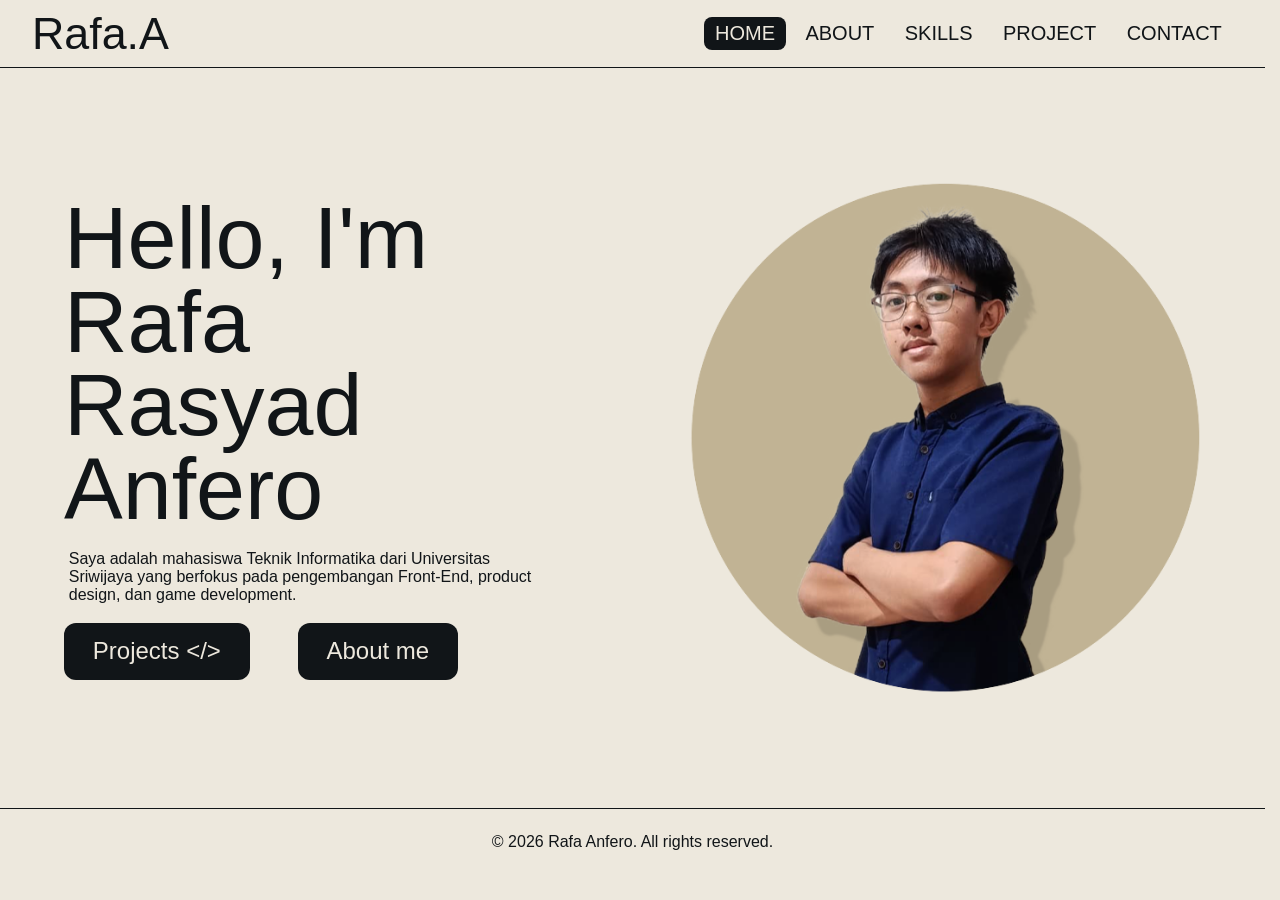
<file: index.html>
<!DOCTYPE html>
<html lang="en">
<head>
    <meta charset="UTF-8">
    <meta name="viewport" content="width=device-width, initial-scale=1.0">
    <title>Rafa.A | Product Designer</title>
    <link rel="stylesheet" href="CSS/style.css">
    <link rel="icon" href="ICONS/Document.svg" type="image/png">
</head>
<body>

    <header id = "header">
        <a href = "index.html" class = "logo">Rafa.A</a>
        <nav>
            <ul>
                <li><a href = "index.html" class = "active">Home</a></li>
                <li><a href = "about.html">About</a></li>
                <li><a href = "about.html#skills">Skills</a></li>
                <li><a href = "projects.html">Project</a></li>
                <li><a href = "contact.html">Contact</a></li>
            </ul>
        </nav>
    </header>

    <main>
        <section class = "hero">
            <div class = "hero-text">
                <h1>Hello, I'm<br/>Rafa Rasyad Anfero</h1>
                <p> 
                    Saya adalah mahasiswa Teknik Informatika dari Universitas Sriwijaya
                    yang berfokus pada pengembangan Front-End, product design, dan game
                    development.
                </p>
                <div class = "hero-button">
                    <a href = "projects.html" class = "button">Projects &lt;/&gt;</a>
                    <a href = "about.html" class = "button">About me</a>
                </div>
            </div>
            <img src = "FOTO/Foto Profil.png" alt = "Profile Photo" class = "foto-profil">
        </section>
    </main>
    
    <footer id = "footer">
        <p>© 2026 Rafa Anfero. All rights reserved.</p>
    </footer>
</body>
</html>
</file>
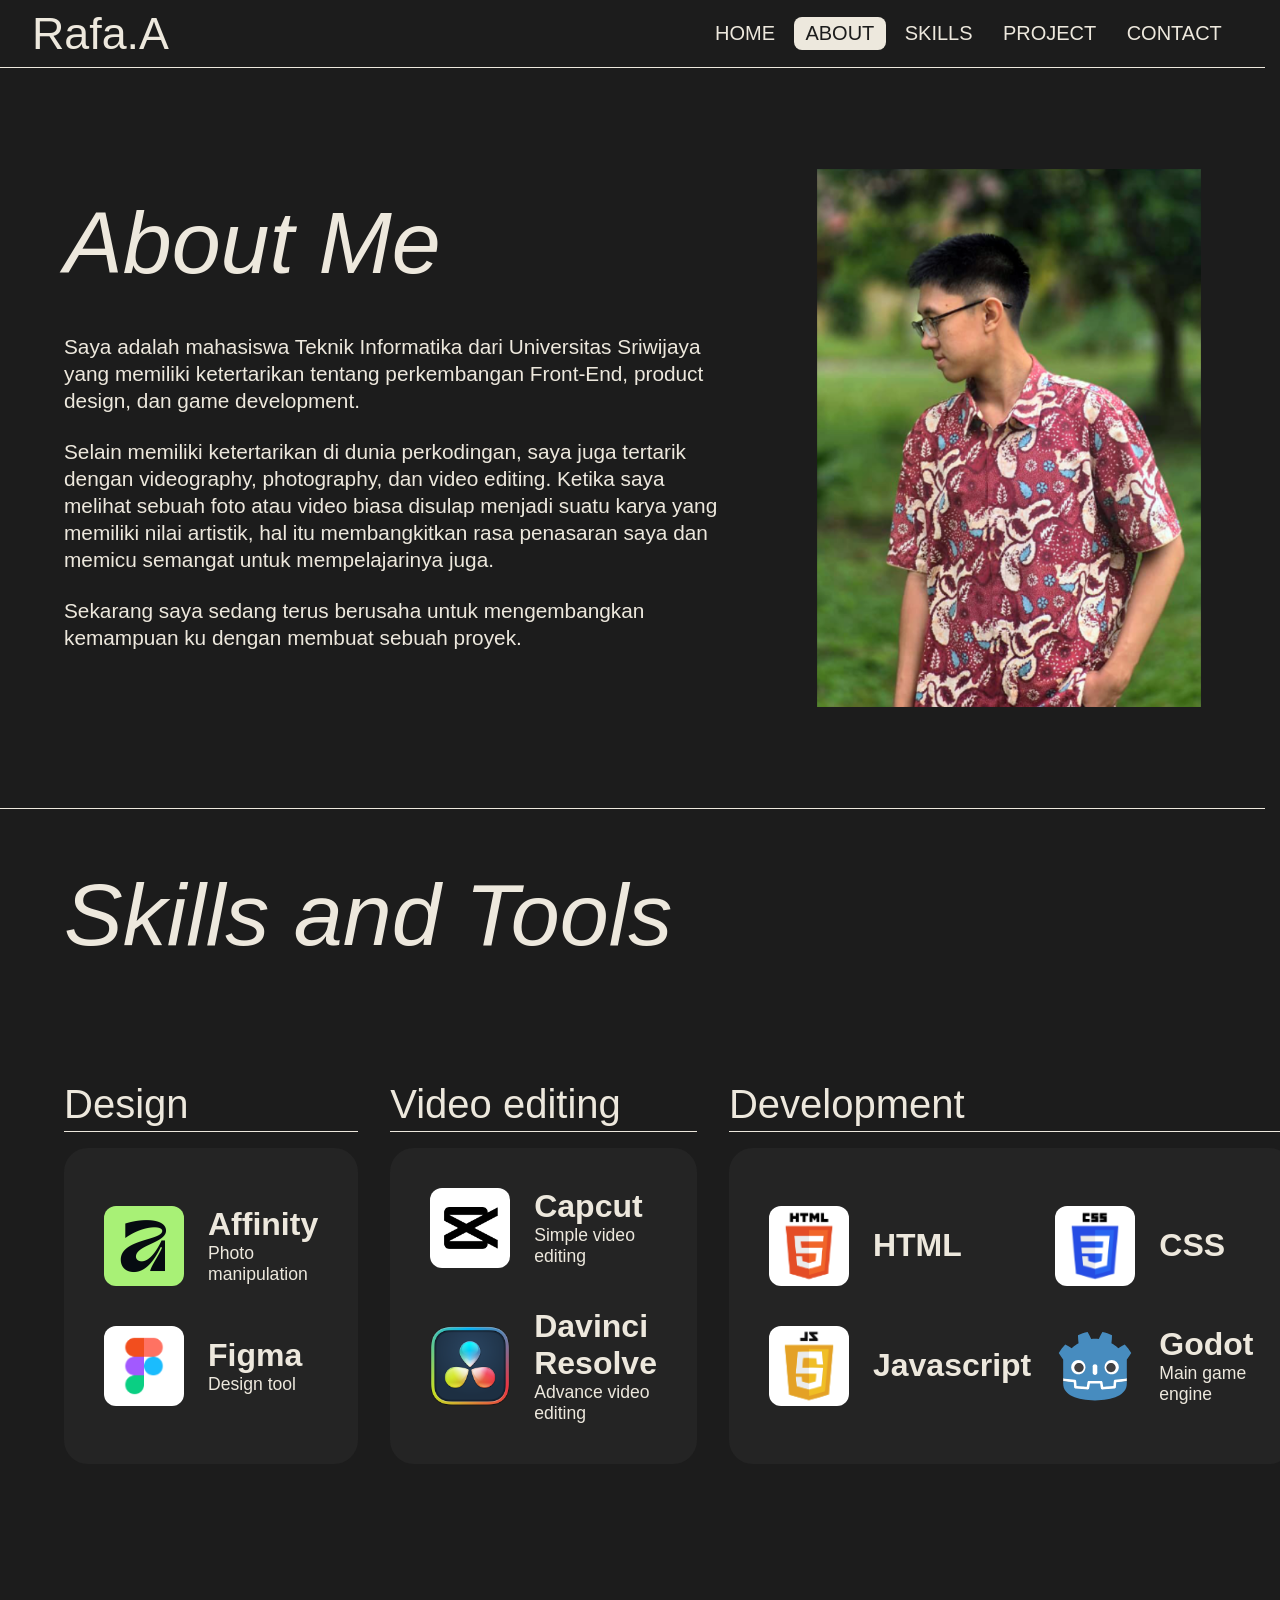
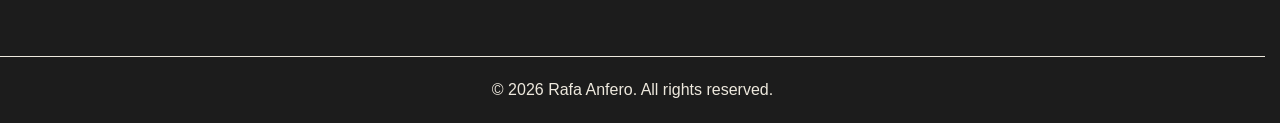
<file: about.html>
<!DOCTYPE html>
<html lang="en">
<head>
    <meta charset="UTF-8">
    <meta name="viewport" content="width=device-width, initial-scale=1.0">
    <link rel="stylesheet" href="CSS/style.css">
    <link rel="icon" href="ICONS/Document.svg" type="image/png">
    <title>About Me | Rafa.A</title>
</head>
<body class = "page-gelap">

    <header id = "header">
        <a href = "index.html" class = "logo">Rafa.A</a>
        <nav>
            <ul>
                <li><a href = "index.html">Home</a></li>
                <li><a href = "about.html" class = "active">About</a></li>
                <li><a href = "about.html#skills">Skills</a></li>
                <li><a href = "projects.html">Project</a></li>
                <li><a href = "contact.html">Contact</a></li>
            </ul>
        </nav>
    </header>

    <main>
        <section class ="about">
            <div class = "cerita">
                <h1>About Me</h1>
                <p>Saya adalah mahasiswa Teknik Informatika dari Universitas Sriwijaya yang memiliki ketertarikan tentang perkembangan Front-End, product design, dan game development.</p>
                <p>Selain memiliki ketertarikan di dunia perkodingan, saya juga tertarik dengan videography, photography, dan video editing. Ketika saya melihat sebuah foto atau video biasa disulap menjadi suatu karya yang memiliki nilai artistik, hal itu membangkitkan rasa penasaran saya dan memicu semangat untuk mempelajarinya juga.</p>
                <p>Sekarang saya sedang terus berusaha untuk mengembangkan kemampuan ku dengan membuat sebuah proyek.</p>
            </div>
                <img src = "FOTO/Batik Foto Profil.png" alt = "Foto Profil" class = "foto-profil2">
        </section>

        <section id = "skills">
            <h2>Skills and Tools</h2>
            <div class = "group-skill-many">

                <div class = "group-skill">
                    <h3>Design</h3>
                    <div class = "skill-card"> 
                        <div class = "skill-item">
                            <img src = "FOTO/Affinity_(App)_Logo.svg.png" alt = "Affinity Logo">
                            <div>
                                <p class = "nama-app">Affinity</p>
                                <p class = "deskripsi-app">Photo manipulation</p>
                            </div>
                        </div>
                        <div class = "skill-item">
                            <img src = "FOTO/Figma.png" alt = "Figma Logo">
                            <div>
                                <p class = "nama-app">Figma</p>
                                <p class = "deskripsi-app">Design tool</p>
                            </div>
                        </div>
                    </div>
                </div>

                <div class = "group-skill">
                    <h3>Video editing</h3>
                    <div class = "skill-card">
                        <div class = "skill-item">
                            <img src = "FOTO/CAPCUT LOGO.png" alt = "Capcut Logo">
                            <div>
                                <p class = "nama-app">Capcut</p>
                                <p class = "deskripsi-app">Simple video editing</p>
                            </div>
                        </div>
                        <div class = "skill-item">
                            <img src = "FOTO/DaVinci_Resolve_Studio.png" alt = "Davinci Resolve Logo">
                            <div>
                                <p class = "nama-app">Davinci Resolve</p>
                                <p class = "deskripsi-app">Advance video editing</p>
                            </div>
                        </div>
                    </div>
                </div>

                <div class = "group-skill">
                    <h3>Development</h3>
                    <div class = "skill-card dua-kolom">
                        <div class = "skill-item">
                            <img src = "FOTO/HTML.png" alt = "HTML Logo">
                            <p class = "nama-app">HTML</p>
                        </div>
                        <div class = "skill-item">
                            <img src = "FOTO/CSS.png" alt = "CSS Logo">
                            <p class = "nama-app">CSS</p>
                        </div>
                        <div class = "skill-item">
                            <img src = "FOTO/Javascript.png" alt = "Javascript Logo">
                            <p class = "nama-app">Javascript</p>
                        </div>
                        <div class = "skill-item">
                            <img src = "FOTO/Godot_icon.svg" alt = "Godot Logo">
                            <div>
                                <p class = "nama-app">Godot</p>
                                <p class = "deskripsi-app">Main game engine</p>
                            </div>
                        </div>
                    </div>
                </div>

            </div>
        </section>
    </main>

    <footer id = "footer">
        <p>© 2026 Rafa Anfero. All rights reserved.</p>
    </footer>
    
</body>
</html>
</file>
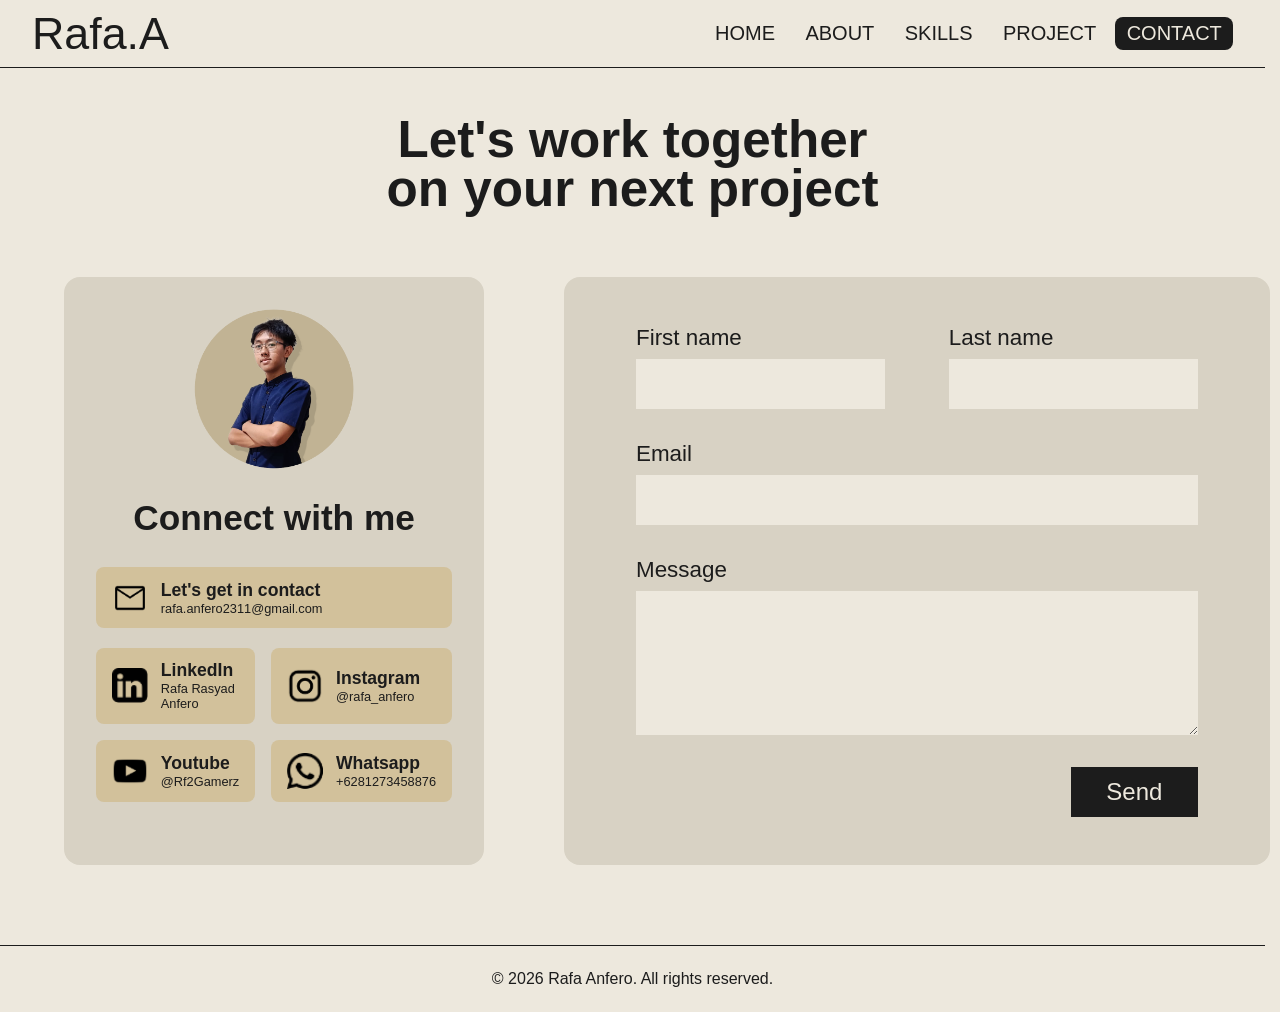
<file: contact.html>
<!DOCTYPE html>
<html lang="en">
<head>
    <meta charset="UTF-8">
    <meta name="viewport" content="width=device-width, initial-scale=1.0">
    <title>Contact | Rafa.A</title>
    <link rel="stylesheet" href="CSS/style.css">
    <link rel="icon" href="ICONS/Document.svg" type="image/png">
</head>
<body class = "page-terang">
    <header id = "header">
        <a href = "index.html" class = "logo">Rafa.A</a>
        <nav>
            <ul>
                <li><a href = "index.html" >Home</a></li>
                <li><a href = "about.html">About</a></li>
                <li><a href = "about.html#skills">Skills</a></li>
                <li><a href = "projects.html">Project</a></li>
                <li><a href = "contact.html" class = "active">Contact</a></li>
            </ul>
        </nav>
    </header>

    <main>
        <section class = "contact">
            <h1>Let's work together<br>on your next project</h1>

            <div class = "box-contact">

                <div class = "box-sosmed">
                        <img src = "FOTO/Foto Profil.png" alt = "Foto profil" class = "foto-contact">
                        <h2>Connect with me</h2>

                        <a href = "mailto:rafa.anfero2311@gmail.com" class = "sos-email">
                            <img src = "ICONS/mail icon.png" alt = "">
                            <div>
                                <p class = "nama-sosmed">Let's get in contact</p>
                                <p class = "nama-akun">rafa.anfero2311@gmail.com</p>
                            </div>
                        </a>

                        <div class = "grid-sosmed">
                            <a href = "https://www.linkedin.com/in/rafa-rasyad-anfero-42a213267" target = "_blank" class = "item-sos">
                                <img src = "ICONS/linkedin icon.png" alt = "">
                                <div>
                                    <p class = "nama-sosmed">LinkedIn</p>
                                    <p class = "nama-akun">Rafa Rasyad Anfero</p>
                                </div>
                            </a>

                            <a href = "https://www.instagram.com/rafa_anfero" target = "_blank" class = "item-sos">
                                <img src = "ICONS/Insta Icon new.png" alt = "">
                                <div>
                                    <p class = "nama-sosmed">Instagram</p>
                                    <p class = "nama-akun">@rafa_anfero</p>
                                </div>
                            </a>

                            <a href = "https://www.youtube.com/@Rf2Gamerz" target = "_blank" class = "item-sos">
                                <img src = "ICONS/youtube icon new.png" alt = "">
                                <div>
                                    <p class = "nama-sosmed">Youtube</p>
                                    <p class = "nama-akun">@Rf2Gamerz</p>
                                </div>
                            </a>

                            <a href = "https://wa.me/6281273458876" target = "_blank" class = "item-sos">
                                <img src = "ICONS/whatapp icon.png" alt = "">
                                <div>
                                    <p class = "nama-sosmed">Whatsapp</p>
                                    <p class = "nama-akun">+6281273458876</p>
                                </div>
                            </a>
                        </div>
                </div>

                <form class = "box-form" action= "mailto:rafa.anfero2311@gmail.com" method= "post" enctype="text/plain">
                    <div class = "baris-form">
                        <div class = "field-form">
                            <label for = "first-name">First name</label>
                            <input type="text" id="first-name" name="first-name">
                        </div>
                        <div class = field-form>
                            <label for = "last-name">Last name</label>
                            <input type="text" id="last-name" name="last-name">
                        </div>
                    </div>

                    <div class = "field-form">
                        <label for = "email">Email</label>
                        <input type="email" id="email" name="email">
                    </div>

                    <div class = "field-form">
                        <label for = "message">Message</label>
                        <textarea id = "message" name="message" rows="5"></textarea>
                    </div>

                    <button type="submit" class = "send">Send</button>
                </form>
                      
            </div>
        </section>
    </main>

    <footer id = "footer">
        <p>© 2026 Rafa Anfero. All rights reserved.</p>
    </footer>
</body>
</html>
</file>
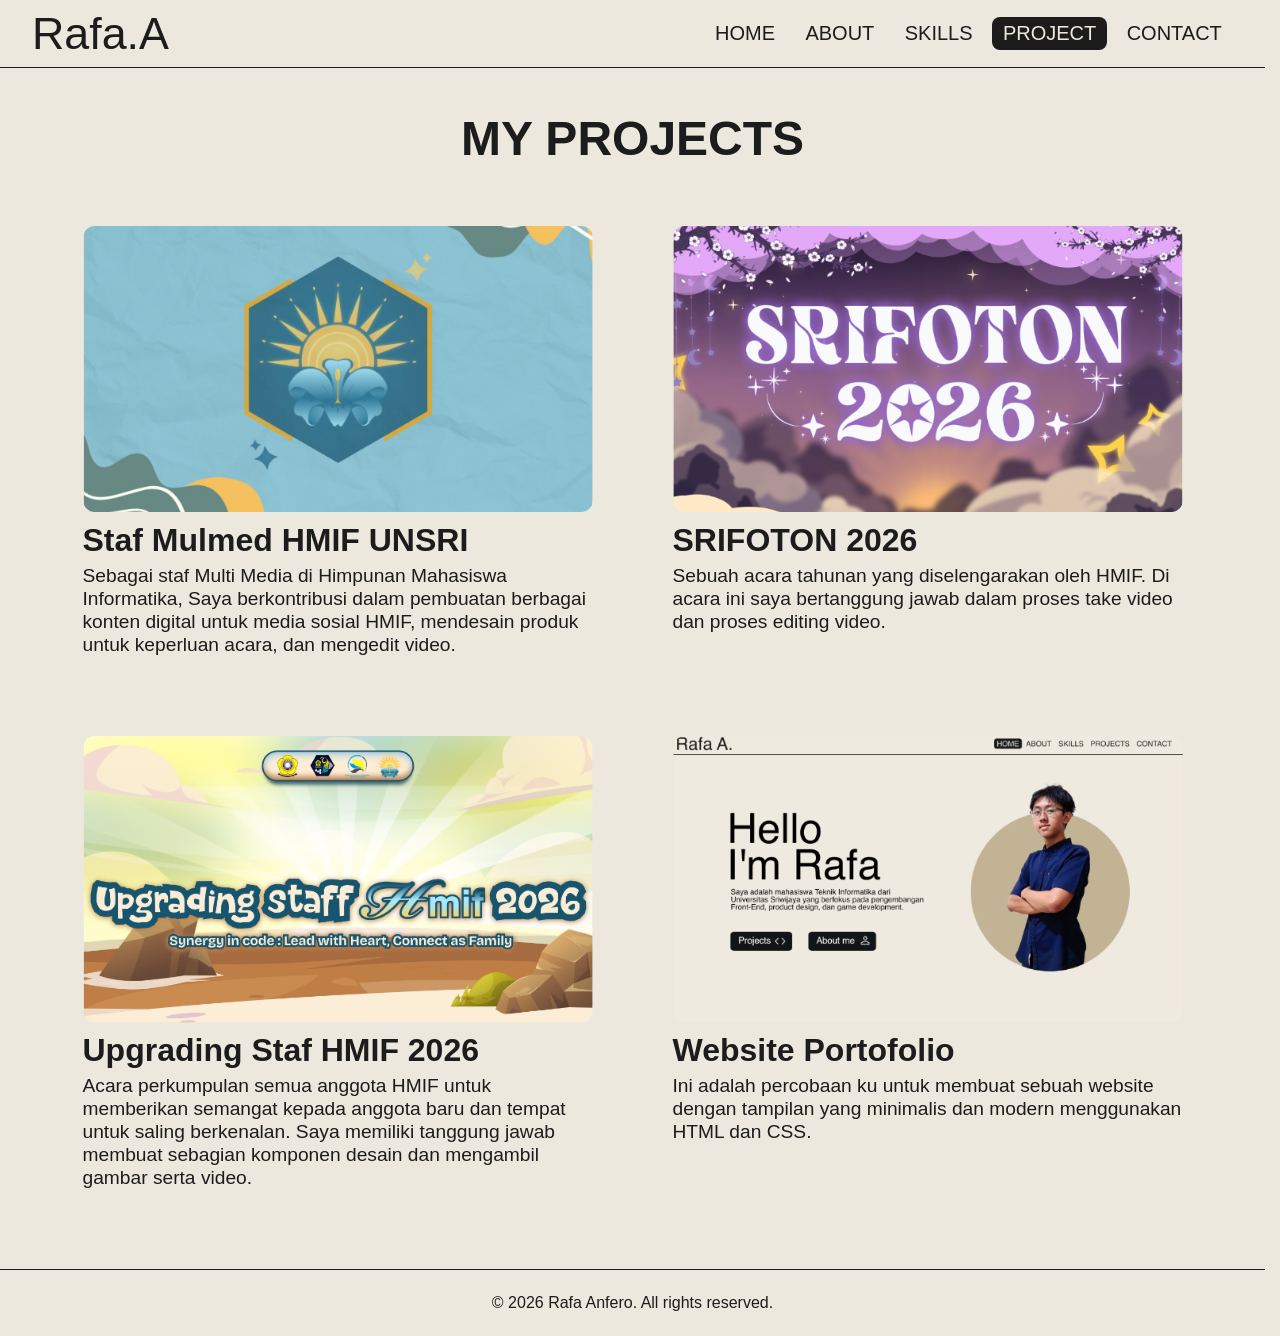
<file: projects.html>
<!DOCTYPE html>
<html lang="en">
<head>
    <meta charset="UTF-8">
    <meta name="viewport" content="width=device-width, initial-scale=1.0">
    <title>Projects | Rafa.A</title>
    <link rel="stylesheet" href="CSS/style.css">
    <link rel="icon" href="ICONS/Document.svg" type="image/png">
</head>
<body class = "page-terang">
    <header id = "header">
        <a href = "index.html" class = "logo">Rafa.A</a>
        <nav>
            <ul>
                <li><a href = "index.html">Home</a></li>
                <li><a href = "about.html">About</a></li>
                <li><a href = "about.html#skills">Skills</a></li>
                <li><a href = "projects.html" class = "active">Project</a></li>
                <li><a href = "contact.html">Contact</a></li>
            </ul>
        </nav>
    </header>
    
    <main>
        <section class = "projects">
            <h2>My Projects</h2>

            <div class = "list-proyek">
                <article class = "proyek">
                    <img src ="FOTO/Staf Mulmed HMIF.png" alt = "Staf Mulmed HMIF UNSRI">
                    <h3>Staf Mulmed HMIF UNSRI</h3>
                    <p>Sebagai staf Multi Media di Himpunan Mahasiswa Informatika, Saya berkontribusi dalam pembuatan berbagai konten digital untuk media sosial HMIF, mendesain produk untuk keperluan acara, dan mengedit video.</p>
                </article>

                <article class = "proyek">
                    <img src = "FOTO/SRIFOTON 2026.png" alt = "SRIFOTON 2026">
                    <h3>SRIFOTON 2026</h3>
                    <p>Sebuah acara tahunan yang diselengarakan oleh HMIF. Di acara ini saya bertanggung jawab dalam proses take video dan proses editing video.</p>
                </article>

                <article class = "proyek">
                    <img src = "FOTO/Upgrading Staff HMIF 2026.png" alt = "Upgrading Staff HMIF 2026">
                    <h3>Upgrading Staf HMIF 2026</h3>
                    <p>Acara perkumpulan semua anggota HMIF untuk memberikan semangat kepada anggota baru dan tempat untuk saling berkenalan. Saya memiliki tanggung jawab membuat sebagian komponen desain dan mengambil gambar serta video.</p>
                </article>

                <article class = "proyek">
                    <img src = "FOTO/Website Porto.png" alt = "Website Portofolio">
                    <h3>Website Portofolio</h3>
                    <p>Ini adalah percobaan ku untuk membuat sebuah website dengan tampilan yang minimalis dan modern menggunakan HTML dan CSS.</p>
                </article>
            </div>
        </section>
    </main>

    <footer id = "footer">
        <p>© 2026 Rafa Anfero. All rights reserved.</p>
    </footer>
</body>
</html>
</file>
<file: CSS/style.css>
* {
    margin: 0;
    padding: 0;
    box-sizing: border-box;
}

:root {
    --bg: #ede8dd;
    --dark: #111518;
    --card: #d8d2c4;
    --card-strong: #d2c19b;
}

html {
    scroll-behavior: smooth;
    scrollbar-gutter: stable;
}

body.page-gelap {
    --bg: #1c1c1c; 
    --dark: #ede8dd;  
    --card: #242424;
}

body.page-terang {
    --bg: #ede8dd;
    --dark: #1c1c1c;
}

h1, h2, h3 { 
    font-weight: 400; line-height: 0.95; margin-bottom: 1rem;
}

h1 {
    font-size: 5.5rem;
}

body {
    background-color: var(--bg);
    color: var(--dark);
    font-family: "Helvetica Neue", Helvetica, Arial, sans-serif;
}

#header {
    display: flex;
    justify-content: space-between;
    align-items: center;
    padding: 0.5rem 2rem;
    border-bottom: 1px solid var(--dark);
}

#footer {
    padding: 1.5rem 2rem;
    text-align: center;
    border-top: 1px solid var(--dark);
}

#footer p{
    font-size: 1rem;
}

.logo {
    font-size: 2.8rem;
    text-decoration: none;
    color: var(--dark);
}

.hero {
    display: flex;
    align-items: center;
    justify-content: center;
    gap: 8rem;
    min-height: calc(100vh - 160px);
    padding: 2rem 4rem;
}

.about {
    display: flex;
    align-items: center;
    justify-content: center;
    gap: 6rem;
    padding: 4rem;
    min-height: calc(100vh - 160px);
}

.cerita {
    max-width: 48rem;
}

.about p {
    font-size: 1.3rem;
    line-height: 1.3;
    margin-bottom: 1.5rem;
}

.hero-text p {
    max-width: 36rem;
    margin: 1.2rem 0.3rem;
}

.about h1 {
    margin-bottom: 3rem;
    font-style: italic;
}

.hero-button {
    display: flex;
    gap: 3rem;
}

.button {
    display: inline-block;
    padding: 0.9rem 1.8rem;
    background: var(--dark);
    color: var(--bg);
    font-size: 1.5rem;
    text-decoration: none;
    border: 0;
    border-radius: 12px;
    cursor: pointer;
    transition: transform 0.3s ease, box-shadow 0.3s ease;
}

.button:hover {
    transform: translateY(-4px);
    box-shadow: 0 8px 16px rgba(0, 0, 0, 0.25);
}

.foto-profil {
    width: min(520px, 40vw);
    aspect-ratio: 1;
    object-fit: cover;
    border-radius: 50%;
}

.foto-profil2 {
    width: min(460px, 30vw);
    aspect-ratio: 5/7;
    object-fit: cover;
    flex-shrink: 0;
}

#skills {
    padding: 4rem;
    border-top: 1px solid var(--dark);
}

#skills h2 {
    font-size: 5.5rem;
    margin-bottom: 4rem;
    font-style: italic;
}

.group-skill {
    display: flex;
    flex-direction: column;
}

.group-skill-many {
    margin-top: 8rem;
    margin-bottom: 8rem;
    display: grid;
    grid-template-columns: 1fr 1.4fr 1.6fr;
    gap: 2rem;
}

.group-skill h3{
    font-size: 2.5rem;
    padding-bottom: 0.5rem;
    margin: 0 0.5rem 1.5 rem;
    border-bottom: 1px solid var(--dark);
}

.skill-card {
    display: flex;
    flex-direction: column;
    justify-content: center;
    gap: 2.5rem;
    padding: 2.5rem;
    background: var(--card);
    border-radius: 24px;
    flex: 1;
}

.skill-card.dua-kolom {
    display:grid;
    grid-template-columns: 1fr 1fr;
    gap: 2.5rem 1.5rem;
    align-content: center;
}

.skill-item {
    display: flex;
    align-items: center;
    gap: 1.5rem;
}

.skill-item img {
    width:80px;
    height: 80px;
    border-radius: 12px;
    object-fit: contain;
}

.nama-app {
    font-size: 2rem;
    font-weight: 700;
}

.deskripsi-app {
    font-size: 1.1rem;
}

.projects {
    padding: 3rem 4rem 5rem;
}

.projects h2 {
    font-size: 3rem;
    font-weight: bold;
    text-align: center;
    text-transform: uppercase;
    margin-bottom: 4rem;
}

.list-proyek {
    display: grid;
    grid-template-columns: 1fr 1fr;
    gap: 5rem;
    max-width: 1100px;
    margin: 0 auto;
}

.proyek {
    transition: transform 0.3s ease;
}

.proyek:hover {
    transform: translateY(-6px);
}

.proyek img {
    display: block;
    width: 100%;
    aspect-ratio: 16/9;
    object-fit: cover;
    border-radius: 12px;
    margin-bottom: 0.8rem;
}

.proyek h3 {
    font-size: 2rem;
    font-weight: bold;
    margin-bottom: 0.5rem;
}

.proyek p {
    font-size: 1.2rem;
    line-height: 1.2;
}

.contact {
    padding: 3rem 4rem 5rem;
}

.contact h1 {
    font-size: 3.2rem;
    font-weight: bold;
    text-align: center;
    margin-bottom: 4rem;
}

.box-contact {
    display: grid;
    grid-template-columns: 1fr 2.5fr;
    gap: 5rem;
    max-width: 1300px;
    margin: 0 auto;
}

.box-sosmed,.box-form {
    background: var(--card);
    border-radius: 16px;
    padding: 2rem;
}

.box-sosmed {
    display: flex;
    flex-direction: column;
    align-items: center;
}

.foto-contact {
    width: 160px;
    aspect-ratio: 1;
    object-fit: cover;
    border-radius: 50%;
    margin-bottom: 2rem;
}

.box-sosmed h2 {
    font-size: 2.2rem;
    font-weight: bold;
    margin-bottom: 2rem;
}

.sos-email,.item-sos {
    display: flex;
    align-items: center;
    gap: 0.8rem;
    padding: 0.8rem 1rem;
    background: var(--card-strong);
    color: var(--dark);
    text-decoration: none;
    border-radius: 8px;
    transition: transform 0.3s ease, box-shadow 0.3s ease;
}

.sos-email {
    width: 100%;
    margin-bottom: 1.2rem;
}

.grid-sosmed {
    display: grid;
    grid-template-columns: 1fr 1fr;
    gap: 1rem;
    width: 100%;
}

.sos-email img,.item-sos img{
    width: 36px;
    height: 36px;
    flex-shrink: 0;
    object-fit: contain;
}

.nama-sosmed {
    font-size: 1.1rem;
    font-weight: bold;
}

.nama-akun {
    font-size: 0.8rem;
}

.sos-email:hover,.item-sos:hover {
    transform: translateY(-3px);
    box-shadow: 0 6px 12px rgba(0, 0, 0, 0.15);
}

.box-form {
    display: flex;
    flex-direction: column;
    gap: 2rem;
    padding: 3rem 4.5rem;
}

.baris-form {
    display: grid;
    grid-template-columns: 1fr 1fr;
    gap: 4rem;
}

.field-form {
    display: flex;
    flex-direction: column;
    gap: 0.5rem;
}

.field-form label {
    font-size: 1.4rem;
}

.box-form input[type = "text"],.box-form input[type = "email"],.box-form textarea {
    padding: 0.9rem;
    font: inherit;
    font-size: 1.1rem;
    color: var(--dark);
    background: var(--bg);
    border: 0;
}

.box-form textarea {
    min-height: 9rem;
    resize: vertical;
}

.box-form input:focus,.box-form textarea:focus {
    outline: 2px solid var(--dark);
}

.send {
    align-self: flex-end;
    padding: 0.7rem 2.2rem;
    font-size: 1.5rem;
    background: var(--dark);
    color: var(--bg);
    border: 0;
    cursor: pointer;
    transition: transform 0.3s ease, box-shadow 0.3s ease;
}

.send:hover {
    transform: translateY(-4px);
    box-shadow: 0 8px 16px rgba(0, 0, 0, 0.25);
}

.send:active {
    transform: translateY(0);
    box-shadow: none;
}

#header nav ul {
    display: flex;
    gap: 0.5rem;
    list-style: none;
}

nav ul li a {
    display: block;
    padding: 0.3rem 0.7rem;
    font-size: 1.25rem;
    text-transform: uppercase;
    text-decoration: none;
    color: var(--dark);
    border-radius: 8px;
}

nav ul li a.active {
    background: var(--dark);
    color: var(--bg);
}

nav ul li a:hover {
    color: var(--bg);
    background: var(--dark);
}
</file>
